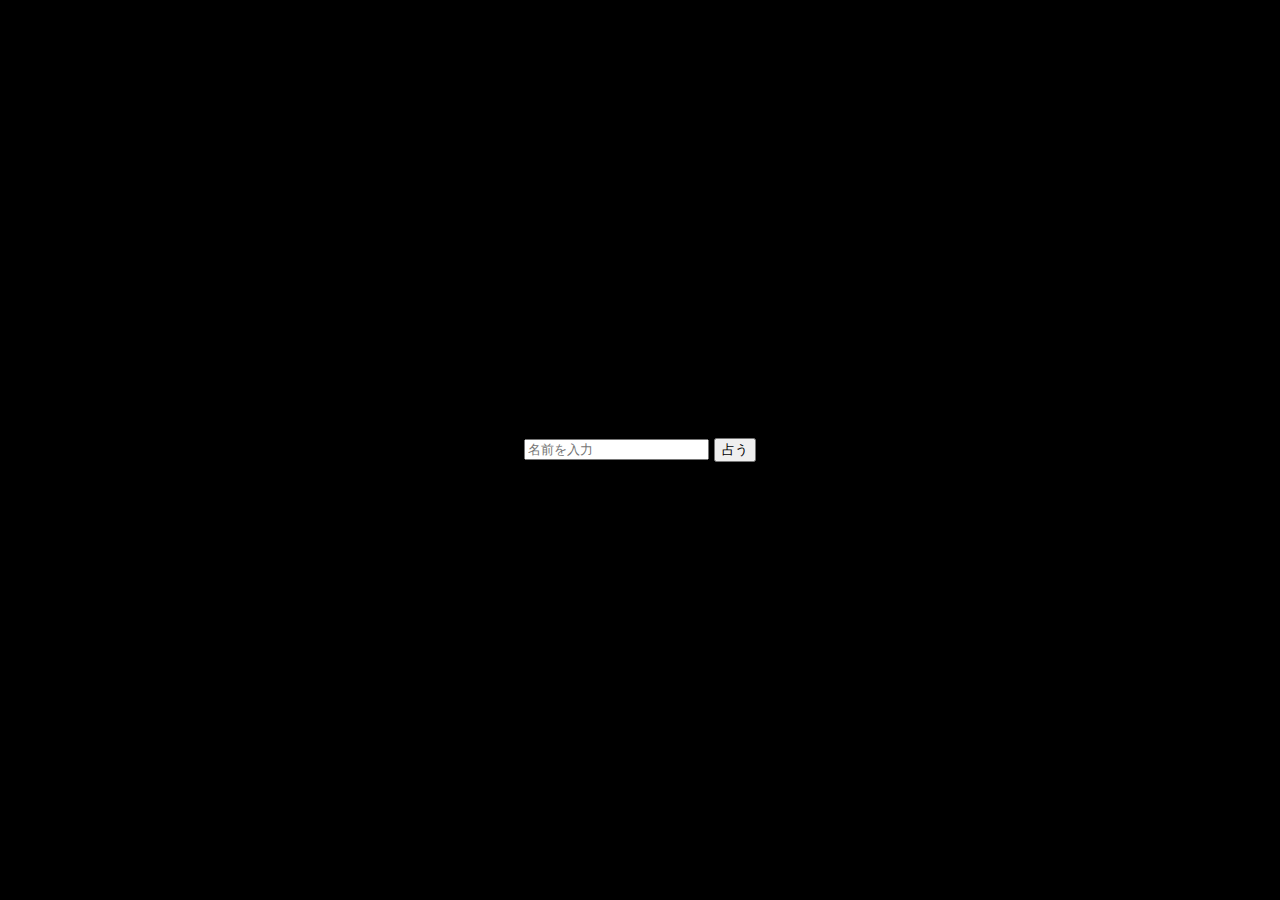
<file: index.html>
<!DOCTYPE html>
<html lang="ja">
<head>
    <meta charset="UTF-8">
    <meta name="viewport" content="width=device-width, initial-scale=1.0">
    <title>Fortune LLM</title>
    <link rel="stylesheet" href="style.css">
</head>
<body>
    <form id="fortuneForm">
        <input type="text" id="name" placeholder="名前を入力" required>
        <button type="submit">占う</button>
    </form>
    <div id="result"></div>
    <script src="script.js"></script>
</body>
</html>
</file>
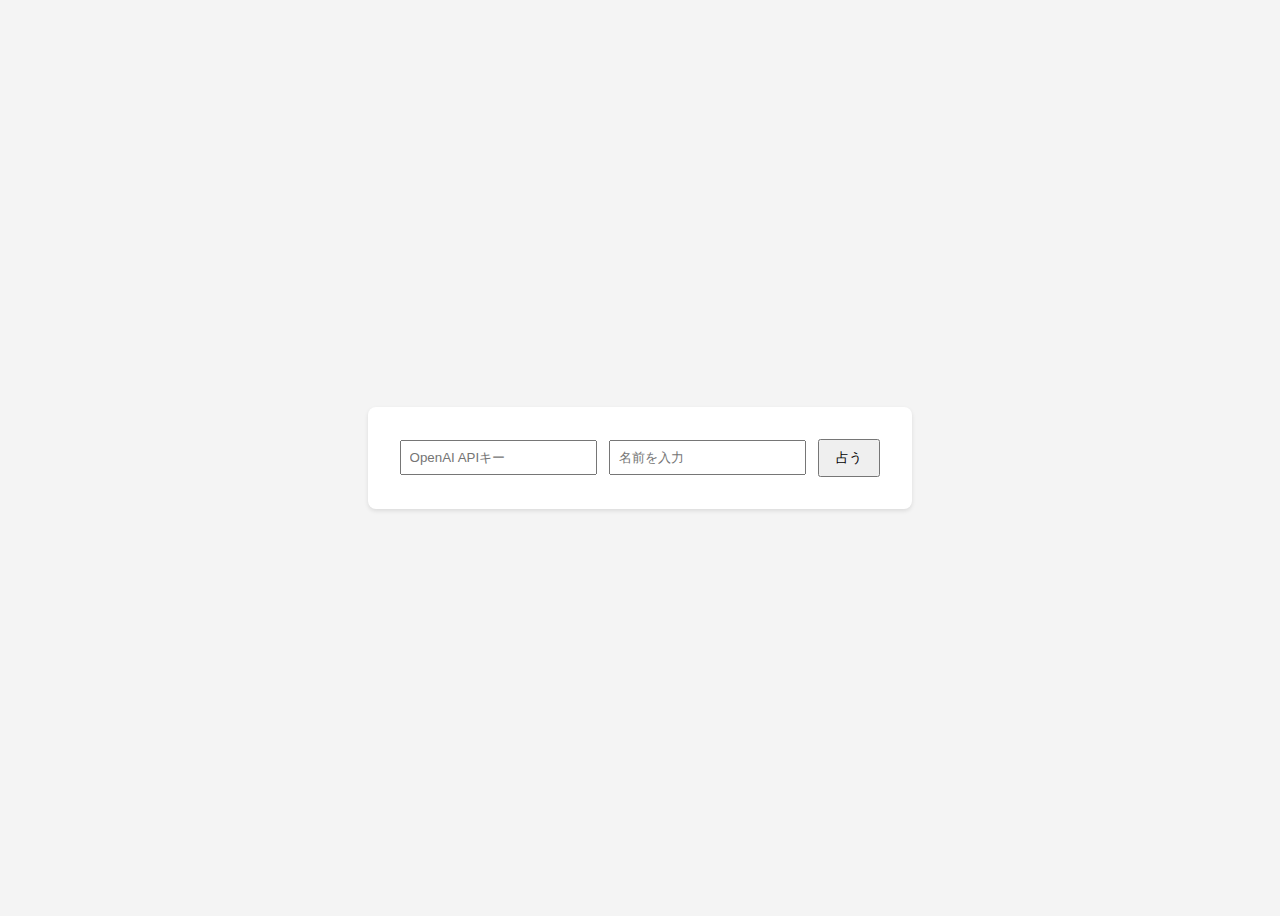
<file: fortune-llm/index.html>
<!DOCTYPE html>
<html lang="ja">
<head>
    <meta charset="UTF-8">
    <meta name="viewport" content="width=device-width, initial-scale=1.0">
    <title>Fortune LLM</title>
    <link rel="stylesheet" href="style.css">
</head>
<body>
    <form id="fortuneForm">
        <input type="password" id="apiKey" placeholder="OpenAI APIキー" required>
        <input type="text" id="name" placeholder="名前を入力" required>
        <button type="submit">占う</button>
    </form>
    <div id="result"></div>
    <script src="script.js"></script>
</body>
</html>
</file>
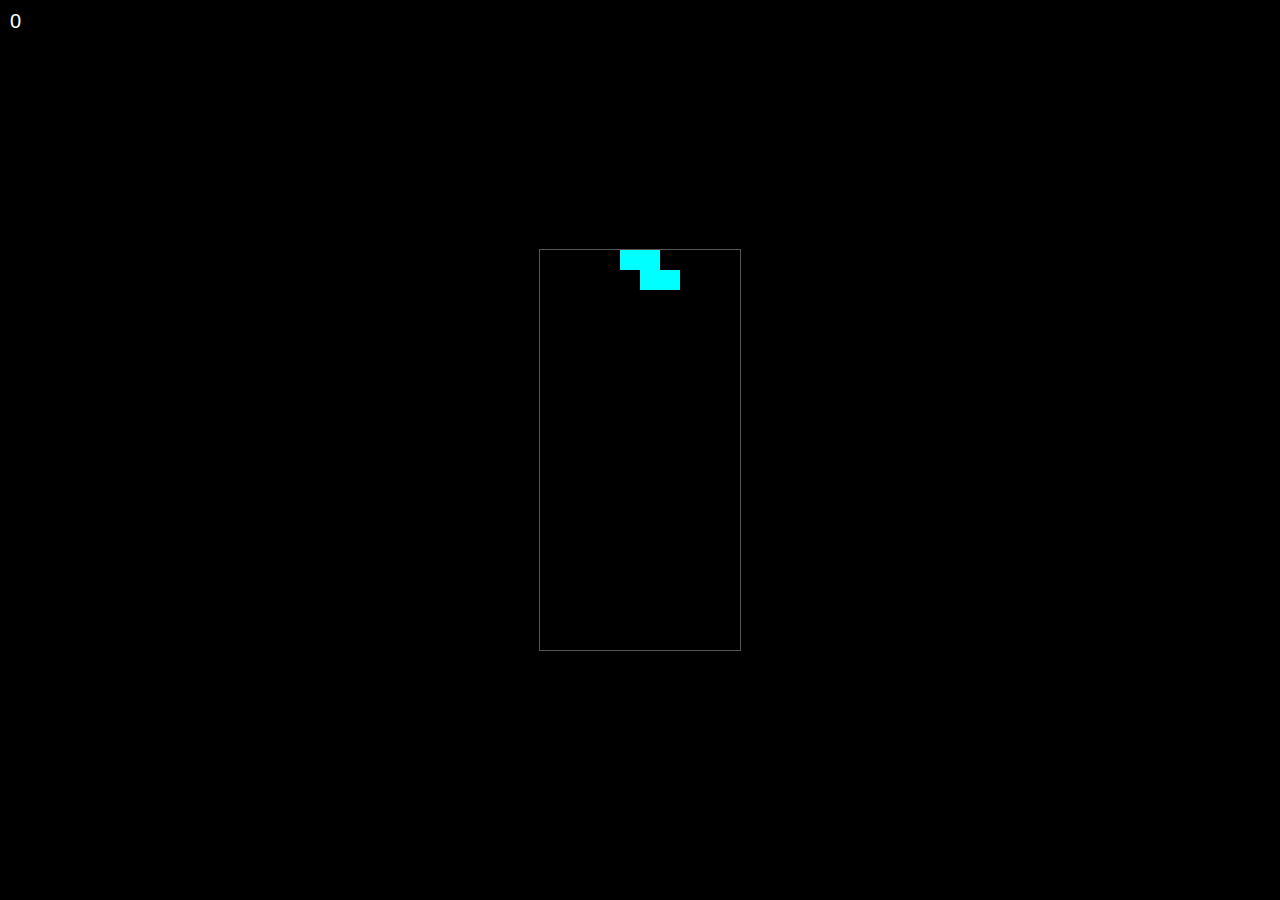
<file: pr-10/index.html>
<!DOCTYPE html>
<html lang="en">
<head>
    <meta charset="UTF-8">
    <meta name="viewport" content="width=device-width, initial-scale=1.0">
    <title>Tetris</title>
    <link rel="stylesheet" href="style.css">
</head>
<body>
    <canvas id="tetris" width="200" height="400"></canvas>
    <div id="score">0</div>
    <script src="tetris.js"></script>
</body>
</html>
</file>
<file: style.css>
body {
    display: flex;
    justify-content: center;
    align-items: center;
    height: 100vh;
    margin: 0;
    background: #000;
    color: #fff;
    font-family: Arial, sans-serif;
}

canvas {
    background: #111;
    border: 1px solid #555;
}

#score {
    position: absolute;
    top: 10px;
    left: 10px;
    font-size: 20px;
}
</file>
<file: fortune-llm/style.css>
body {
    display: flex;
    justify-content: center;
    align-items: center;
    min-height: 100vh;
    background-color: #f4f4f4;
    font-family: Arial, sans-serif;
}

form {
    background: #fff;
    padding: 2rem;
    border-radius: 8px;
    box-shadow: 0 2px 4px rgba(0, 0, 0, 0.1);
    text-align: center;
}

input {
    padding: 0.5rem;
    margin-right: 0.5rem;
}

button {
    padding: 0.5rem 1rem;
}

#result {
    margin-top: 1rem;
}
</file>
<file: pr-10/style.css>
body {
    display: flex;
    justify-content: center;
    align-items: center;
    height: 100vh;
    margin: 0;
    background: #000;
    color: #fff;
    font-family: Arial, sans-serif;
}

canvas {
    background: #111;
    border: 1px solid #555;
}

#score {
    position: absolute;
    top: 10px;
    left: 10px;
    font-size: 20px;
}
</file>
